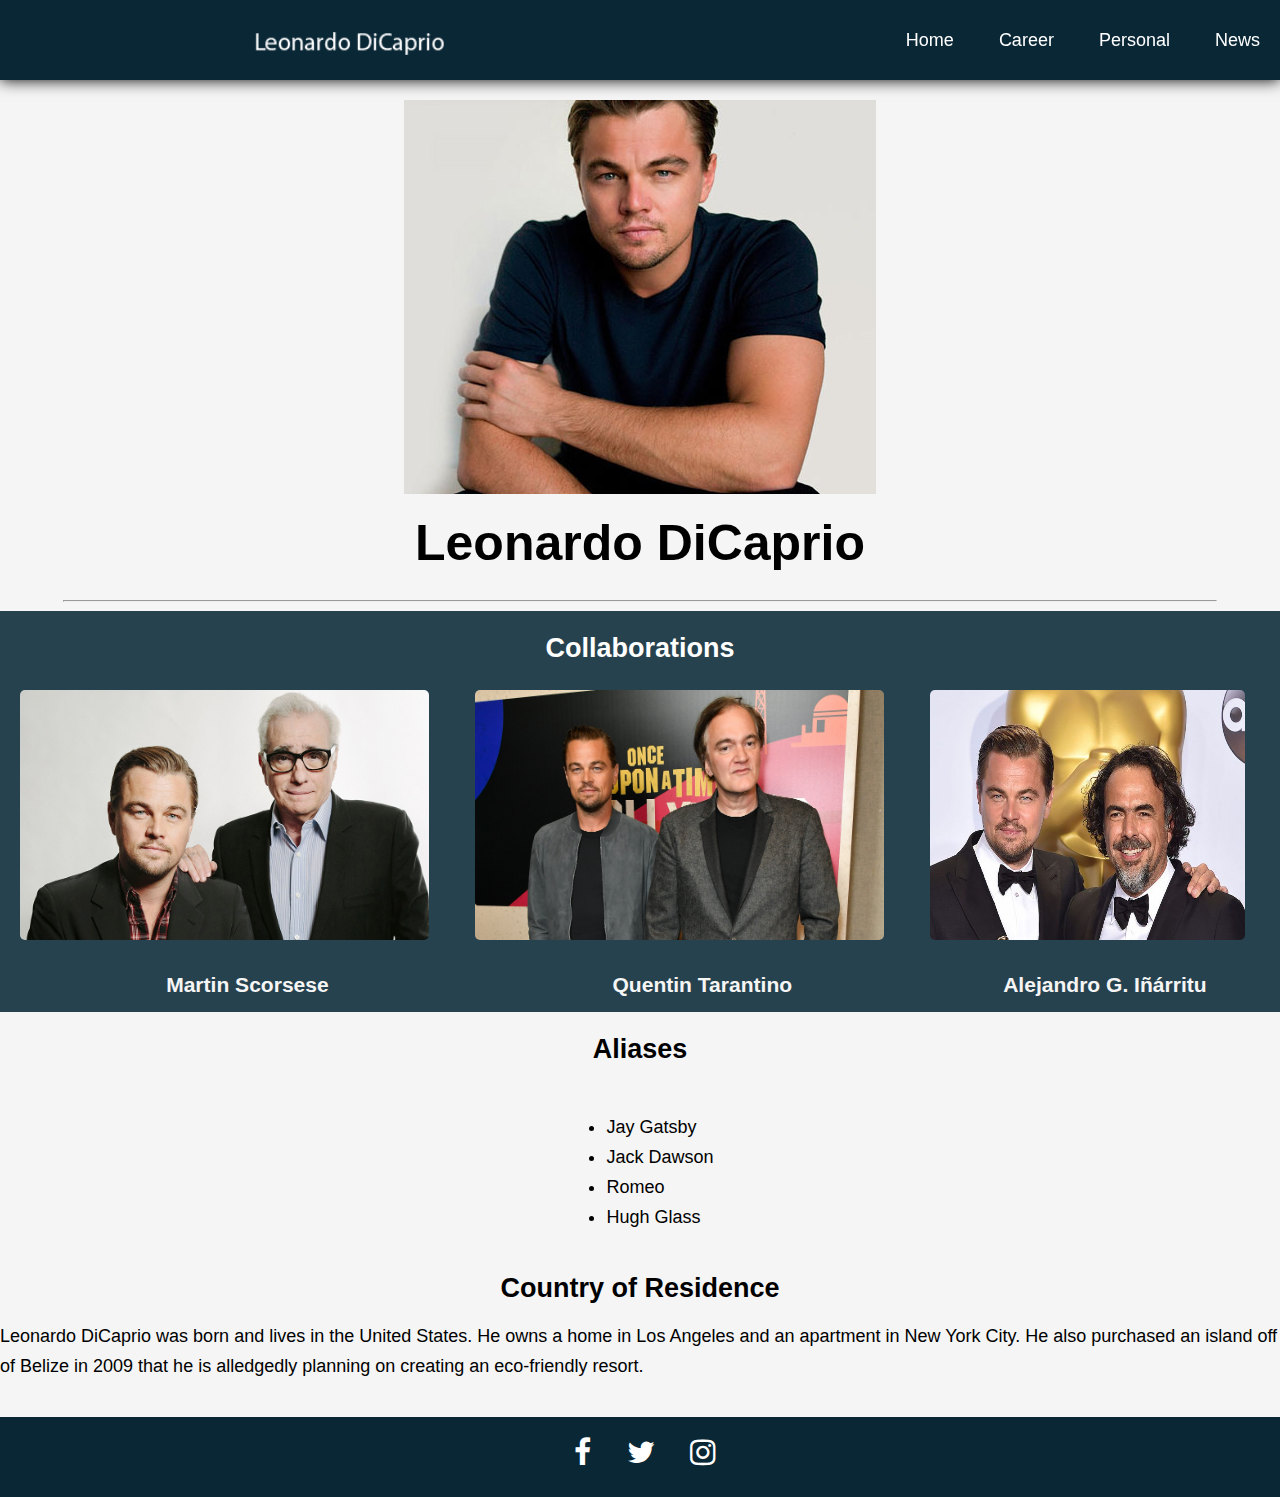
<file: index.html>
<!DOCTYPE html>
<html lang="en">

<head>
    <meta charset="UTF-8">
    <meta name="viewport" content="width=device-width, initial-scale=1.0">
    <meta http-equiv="X-UA-Compatible" content="ie=edge">
    <title>Leonardo DiCaprio</title>
    <link rel="stylesheet" href="https://cdnjs.cloudflare.com/ajax/libs/font-awesome/4.7.0/css/font-awesome.min.css">
    <link rel="stylesheet" type="text/css" href="css/style.css">
</head>
<!--Nav Bar to be copied by team // Contains anchors for each page on the site -->

<body>
    <!--This is the header and portrait image-->
    <header>
        <img class="logo" src="images/logo.png">
        <ul class="navbar">
            <a href="index.html"><li>Home</li></a>
            <a href="career.html"><li>Career</li></a>
            <a href="personal.html"><li>Personal</li></a>
            <a href="news.html"><li>News</li></a>
        </ul>
    </header>
    <div class="hero">
        <img class="banner" src="images/home_portrait.jpg">
        <h1>Leonardo DiCaprio</h1>
    </div>
    <hr>
    <article>
        <!--These are collaborations with directors-->
        <section class="collaborations">
            <h2>Collaborations</h2>
            <div class="collabImages">
                <div>
                    <img src="images/martin_leo.jpg">
                    <h3 class="collab-name">Martin Scorsese</h3>
                </div>
                <div>
                    <img src="images/leo_quentin.jpg"><br>
                    <h3 class="collab-name">Quentin Tarantino</h3>
                </div>
                <div>
                    <img src="images/leo_alejandro.jpg"><br>
                    <h3 class="collab-name">Alejandro G. Iñárritu</h3>
                </div>
            </div>
        </section>
        <!--These are the alias and country sections-->
        <section>
            <div class="alias">
                <h2 class="header-alias">Aliases</h2><br>
                <ul>
                    <li>Jay Gatsby</li>
                    <li>Jack Dawson</li>
                    <li>Romeo</li>
                    <li>Hugh Glass</li>
                </ul>
            </div>
            <div class="country">
                <h2 class="country-header">Country of Residence</h2>
                <p>Leonardo DiCaprio was born and lives in the United States. He owns a home in Los Angeles and an
                    apartment in New York City. He also purchased an island off of Belize in 2009 that he is alledgedly
                    planning on creating an eco-friendly resort.</p>
            </div>
        </section>
        <!--This is the footer with social media icons-->
    </article>
    <footer>
            <ul class="social-icons">
                <li ><a href="https://www.facebook.com/LeonardoDiCaprio/"><i class="fa fa-facebook" style="color:white"></i></a><span></span></a></li>
                <li ><a href="https://twitter.com/leodicaprio"><i class="fa fa-twitter" style="color:white"></i></a><span></span></a></li>
                <li ><a href="https://www.instagram.com/leonardodicaprio/"><i class="fa fa-instagram" style="color:white"></i></a><span></span></a></li>
            </ul>
        </footer>
</body>

</html>
</file>
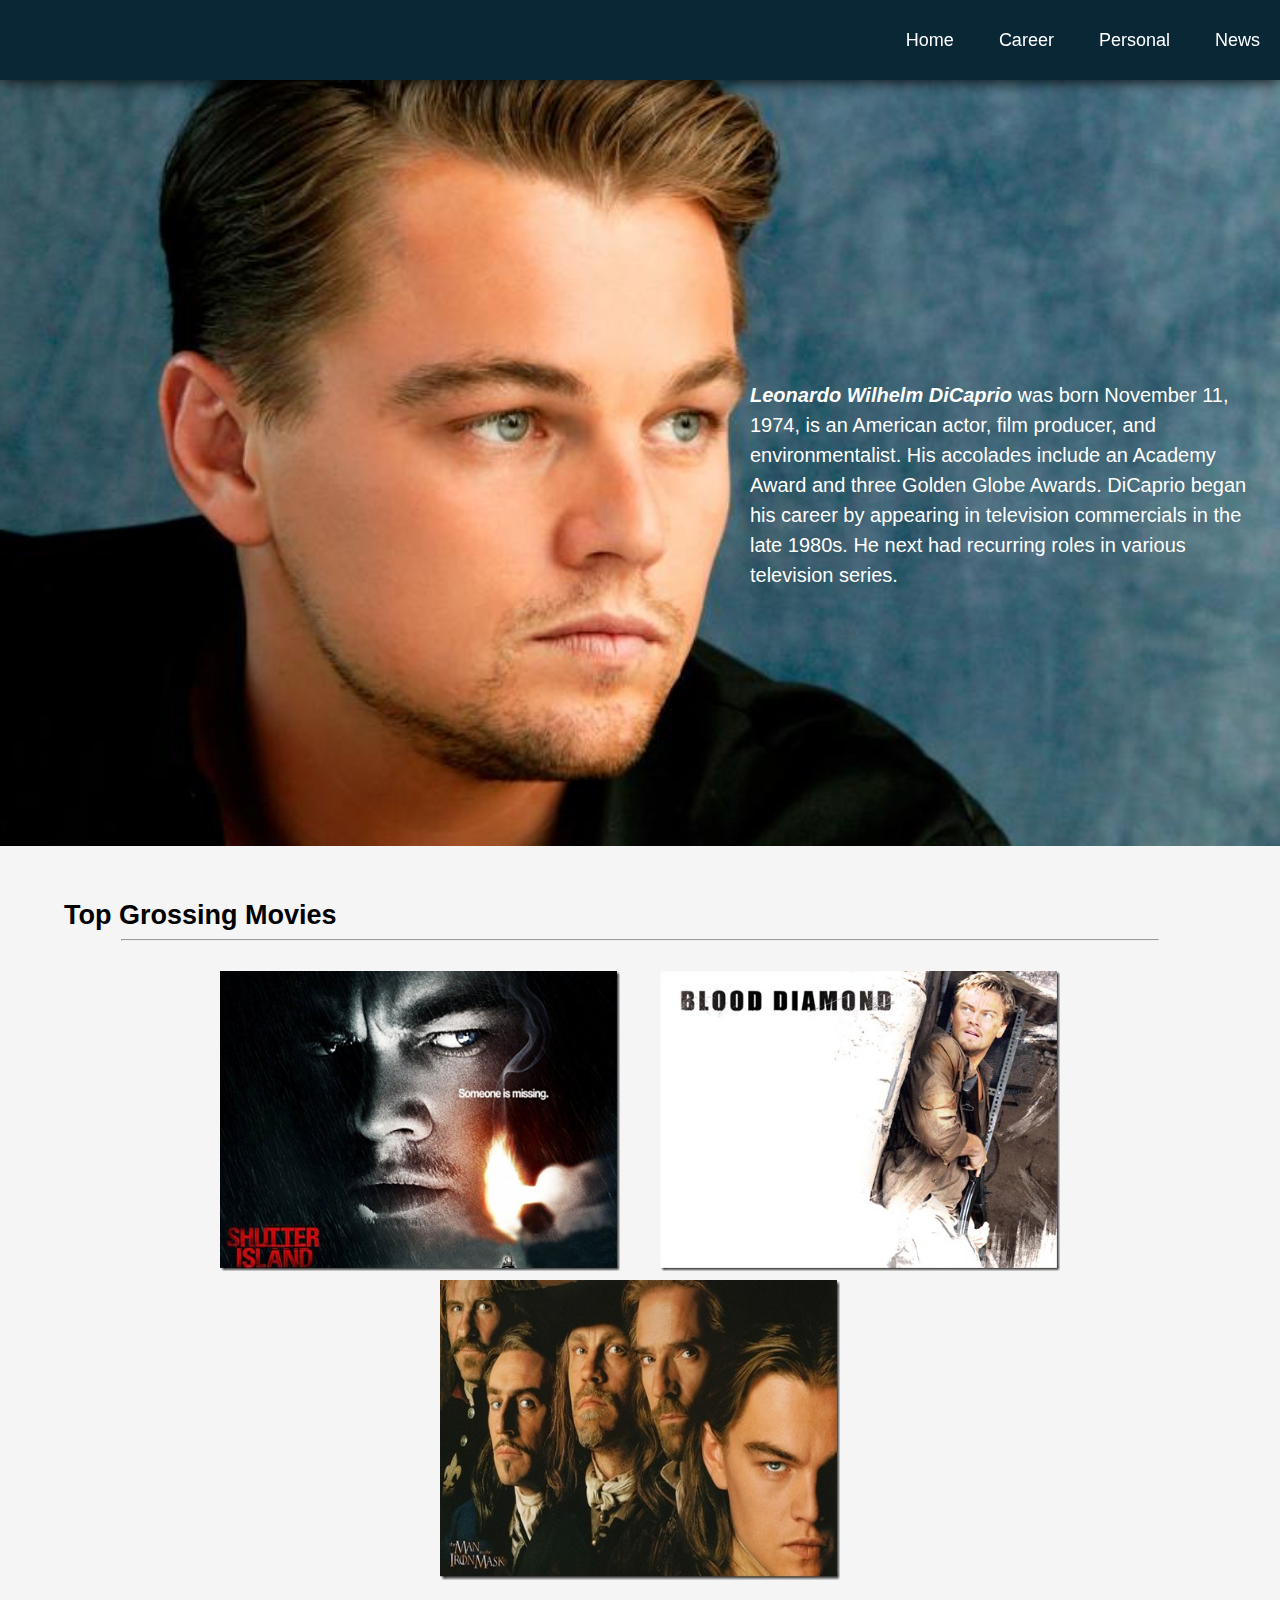
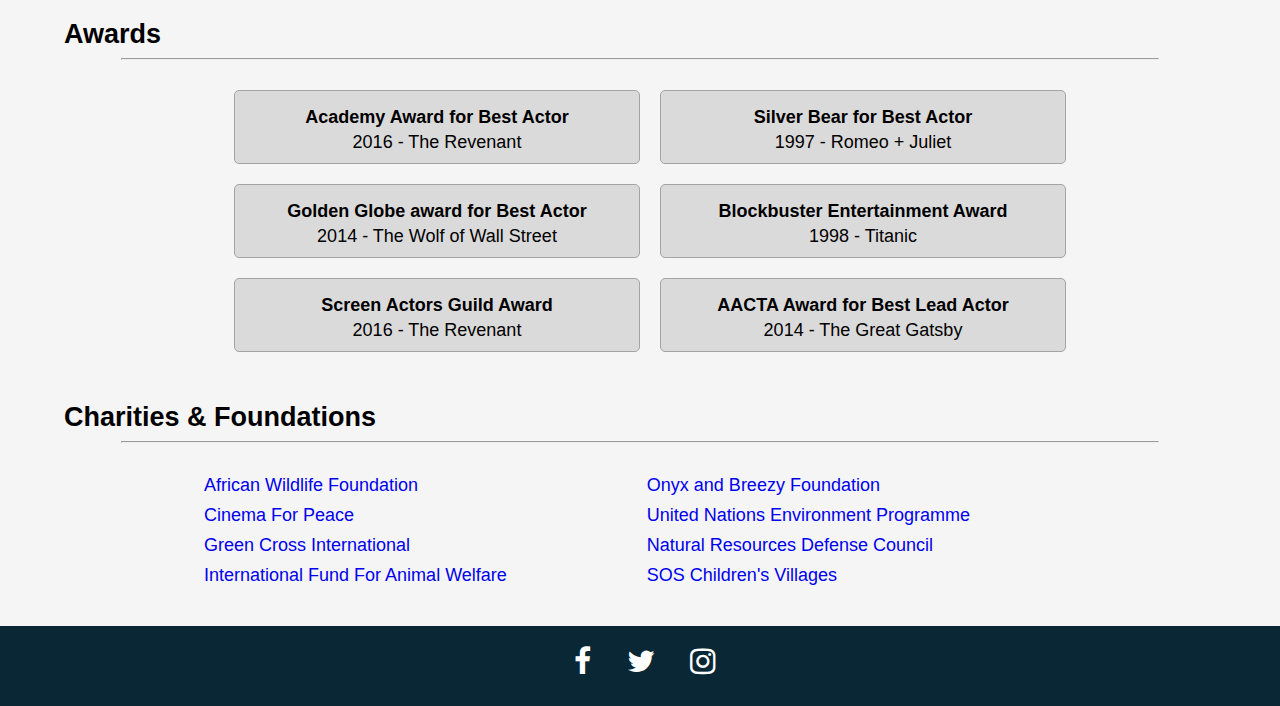
<file: career.html>
<!DOCTYPE html>
<html lang="en">

<head>
    <meta charset="UTF-8">
    <meta name="viewport" content="width=device-width, initial-scale=1.0">
    <meta http-equiv="X-UA-Compatible" content="ie=edge">
    <link rel="stylesheet" href="https://cdnjs.cloudflare.com/ajax/libs/font-awesome/4.7.0/css/font-awesome.min.css">
    <link rel="stylesheet" type="text/css" href="css/style.css">
    <title>Leonardo DiCaprio Biography</title>
</head>

<body>
    <header>
        <ul class="navbar">
            <a href="index.html"><li>Home</li></a> 
            <a href="career.html"><li>Career</li></a> 
            <a href="personal.html"><li>Personal</li></a> 
            <a href="news.html"><li>News</li></a>
        </ul>
    </header>

    <article>
        <!-- Biography of Leonardo DiCaprio -->
        <section class="leo_bio">
            <!-- <h1>Biography : Leonardo DiCaprio</h1> -->
            <div class="leo_bio_banner">
                <div>
                    <i><strong>Leonardo Wilhelm DiCaprio</strong></i>  was born November 11, 1974, is an American actor, film producer, 
                    and environmentalist. His accolades include an Academy Award and three Golden Globe Awards.
                    DiCaprio began his career by appearing in television commercials in the late 1980s. He next 
                    had recurring roles in various television series.
                </div>
            </div>
        </section>

        <br clear="all">

        <!-- Top Grossing Movies -->
        <section class="top_gross">
            <h2> Top Grossing Movies</h2>
        <hr>
            <div class="leo_top_gross">
                <div class="gross_image">
                    <img src="images/sutter_island.jpg" alt="Sutter Island" /><br>
                    <!-- SUTTER ISLAND -->
                </div>
                <div class="gross_image">
                    <img src="images/blood_diamond.jpg" alt="Blood Diamond" /><br>
                    <!-- BLOOD DIAMOND -->
                </div>
                <div class="gross_image">
                    <img src="images/man_in_the_iron_mask.jpg" alt="Man in The Iron Mask" /><br>
                    <!-- MAN IN THE IRON MASK -->
                </div>
            </div>
        </section>

        <!-- List of awards received -->
        <section class="awards">
            <h2>Awards</h2>
            <hr>
            <div class="leo_awards">
                <div>
                    <h4> Academy Award for Best Actor </h4>
                    2016 - The Revenant
                </div>
                <div>
                    <h4>Silver Bear for Best Actor</h4>
                    1997 - Romeo + Juliet
                </div>
                <div>
                    <h4>Golden Globe award for Best Actor</h4>
                    2014 - The Wolf of Wall Street
                </div>
                <div>
                    <h4> Blockbuster Entertainment Award</h4>
                    1998 - Titanic
                </div>
                <div>
                    <h4>Screen Actors Guild Award</h4>
                    2016 - The Revenant
                </div>
                <div>
                    <h4>AACTA Award for Best Lead Actor</h4>
                    2014 - The Great Gatsby
                </div>
            </div>
        </section>

        <!-- Charities &Foundations -->
        <section class="leo_charities">
            <h2>Charities & Foundations</h2>
            <hr>
            <div class="leo_charities_foundations">
                <div class="leo_charities_foundations_item">
                    <ul>
                        <a href="https://www.awf.org/" target="_blank">
                            <li>African Wildlife Foundation</li>
                        </a>
                        <a href="https://www.cinemaforpeace-foundation.org/" target="_blank">
                            <li>Cinema For Peace</li>
                        </a>
                        <a href="https://www.gcint.org/" target="_blank">
                            <li>Green Cross International</li>
                        </a>
                        <a href="https://www.ifaw.org/" target="_blank">
                            <li>International Fund For Animal Welfare</li>
                        </a>
                    </ul>
                </div>
                <div class="leo_charities_foundations_item">
                    <ul>
                        <a href="http://www.onyxandbreezy.org/" target="_blank">
                            <li>Onyx and Breezy Foundation</li>
                        </a>
                        <a href="https://www.unenvironment.org/" target="_blank">
                            <li>United Nations Environment Programme</li>
                        </a>
                        <a href="https://www.nrdc.org/" target="_blank">
                            <li>Natural Resources Defense Council</li>
                        </a>
                        <a href="https://www.sos-usa.org/" target="_blank">
                            <li>SOS Children's Villages</li>
                        </a>
                    </ul>
                </div>
            </div>
        </section>
    </article>
    <!--This is the footer with social media icons-->
    <footer>
        <ul class="social-icons">
            <li ><a href="https://www.facebook.com/LeonardoDiCaprio/"><i class="fa fa-facebook" style="color:white"></i></a><span></span></a></li>
            <li ><a href="https://twitter.com/leodicaprio"><i class="fa fa-twitter" style="color:white"></i></a><span></span></a></li>
            <li ><a href="https://www.instagram.com/leonardodicaprio/"><i class="fa fa-instagram" style="color:white"></i></a><span></span></a></li>
        </ul>
    </footer>
</body>

</html>
</file>
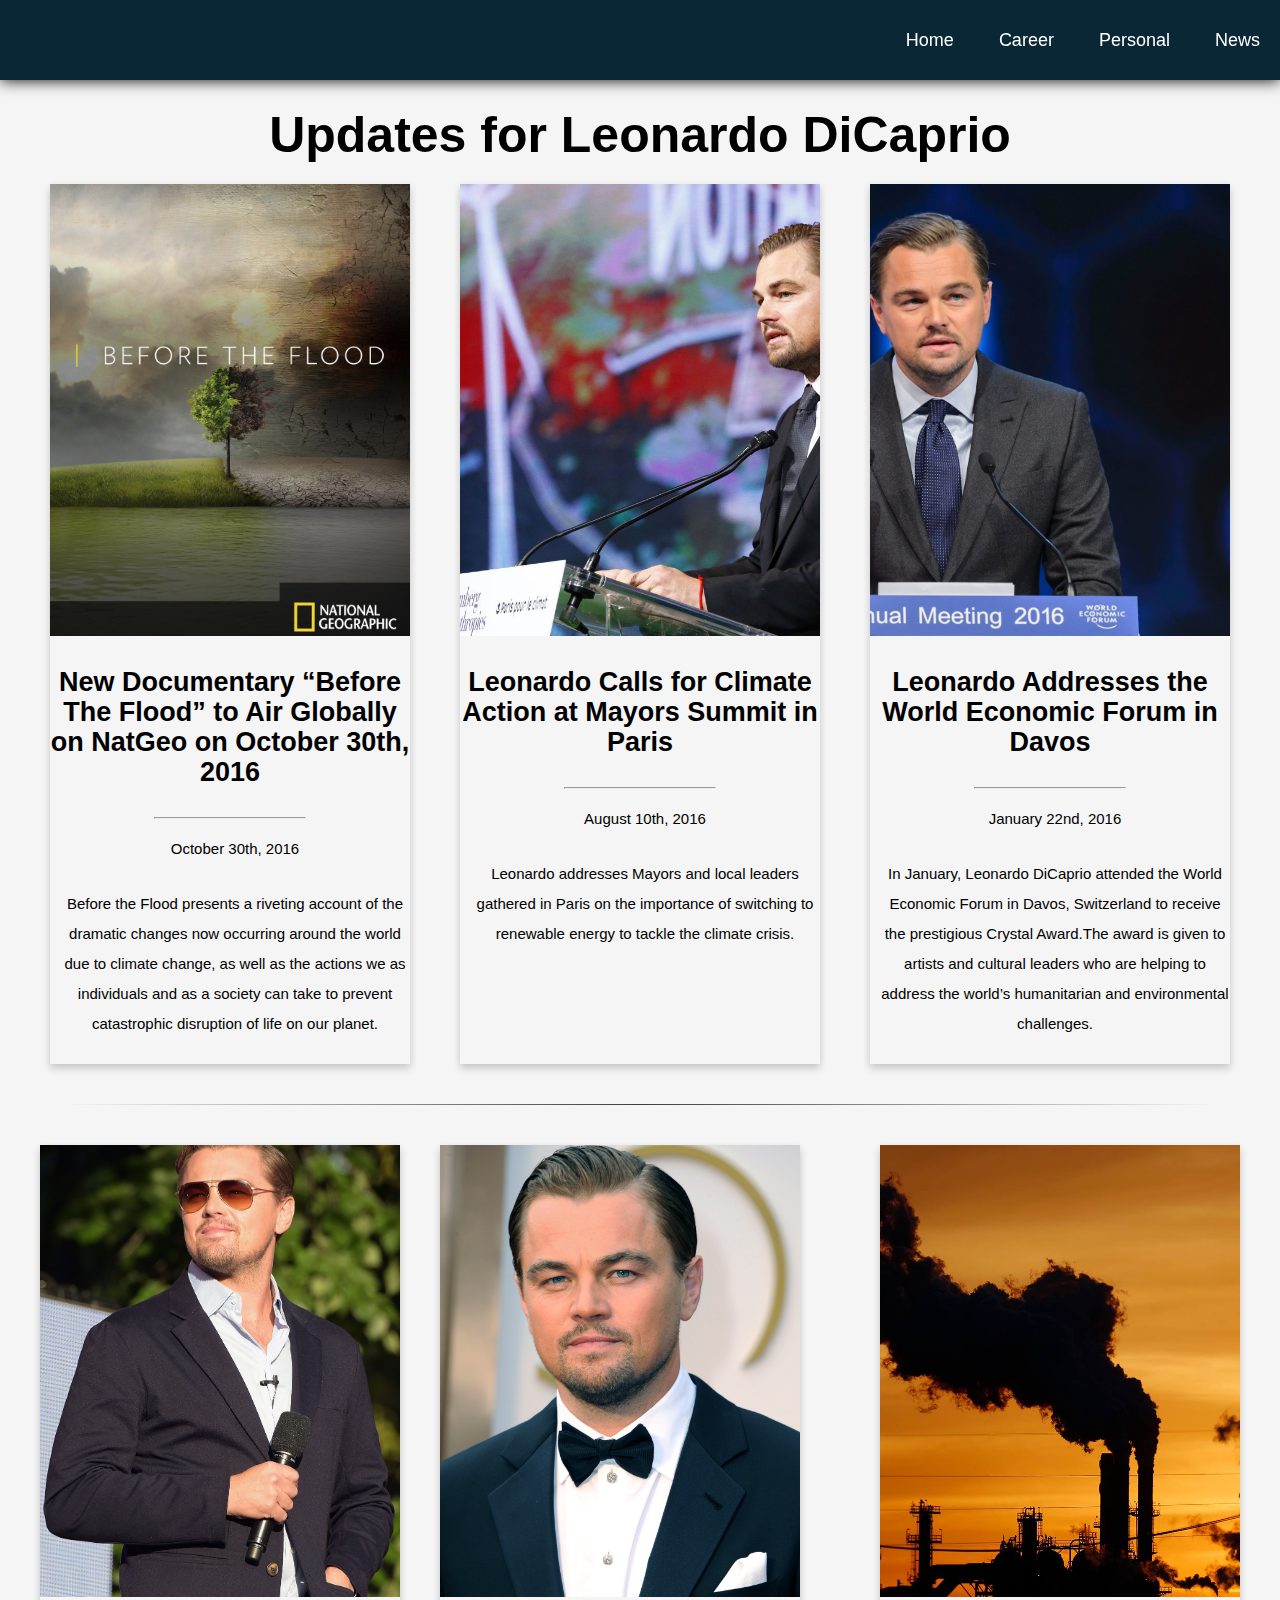
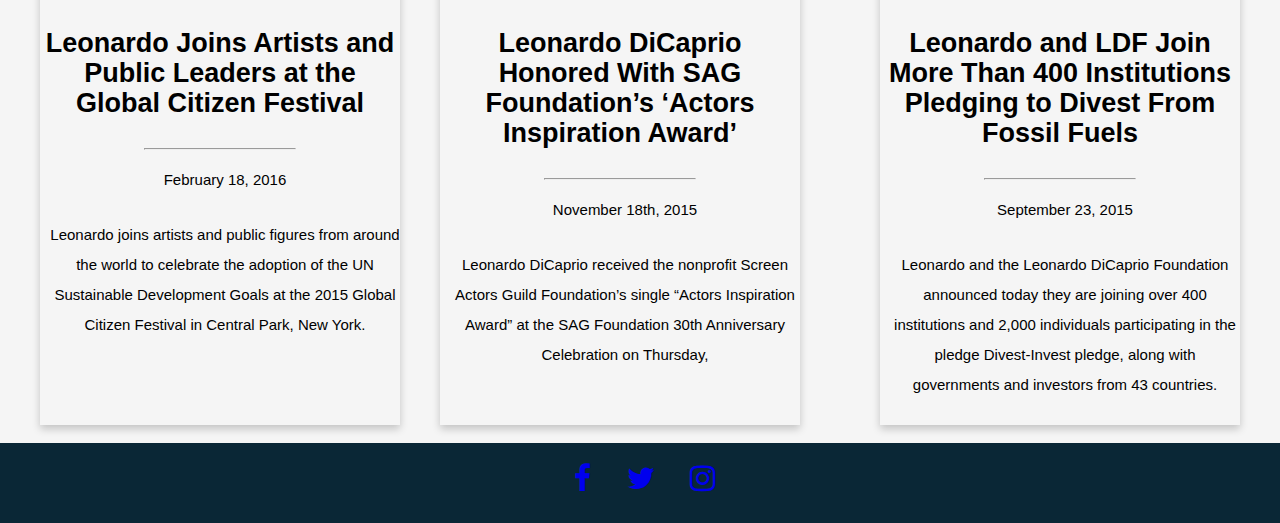
<file: news.html>
<!DOCTYPE html>
<html lang="en">

<head>
    <meta charset="UTF-8">
    <meta name="viewport" content="width=device-width, initial-scale=1.0">
    <meta http-equiv="X-UA-Compatible" content="ie=edge">
    <title>Leonardo Dicaprio - News</title>
    <link rel="stylesheet" href="https://cdnjs.cloudflare.com/ajax/libs/font-awesome/4.7.0/css/font-awesome.min.css">
    <link rel="stylesheet" type="text/css" href="css/style.css">
</head>

<body>
    <header>
        <!-- Nav Bar -->
        <ul class="navbar">
            <a href="index.html"><li>Home</li></a> 
            <a href="career.html"><li>Career</li></a> 
            <a href="personal.html"><li>Personal</li></a> 
            <a href="news.html"><li>News</li></a>
        </ul>
    </header>
    <div>
        <h1 class="title">Updates for Leonardo DiCaprio</h1>
    </div>
    <article>
        <!-- Leo's News -->
        <section class="upper">
            <div class="news_block">
                <!-- Before the Flood -->
                <a href="http://leonardodicaprio.com/new-documentary-before-the-flood-to-air-globally-on-natgeo-on-october-30th-2/"
                    target=_blank><img src="images/before_the_flood.jpg" alt="before the flood" class="news-image" /></a>
                <div class="block_style">
                    <a href="http://leonardodicaprio.com/new-documentary-before-the-flood-to-air-globally-on-natgeo-on-october-30th-2/"
                        target=_blank><h2 class="headline">New Documentary “Before The Flood” to Air Globally on NatGeo on October 30th, 2016</h2></a>
                        <hr class="article-divider">
                        <p class="article-preview">October 30th, 2016</p>
                        <p class="article-preview">Before the Flood presents a riveting account of the dramatic changes now occurring around the world due to climate change, as well as the actions we as individuals and as a society can take to prevent catastrophic disruption of life on our planet.</p>
                </div>
            </div>
            <div class="news_block">
                <!-- Summit in Paris -->
                <a href="http://leonardodicaprio.com/leonardo-calls-for-climate-action-at-mayors-summit-in-paris-3/"
                    target=_blank><img src="images/mayors-summit-paris.jpg" alt="summit in Paris" class="news-image" /></a>
                <div class="block_style">
                    <a href="http://leonardodicaprio.com/leonardo-calls-for-climate-action-at-mayors-summit-in-paris-3/"
                        target=_blank><h2 class="headline">Leonardo Calls for Climate Action at Mayors Summit in Paris</h2></a>
                        <hr class="article-divider">
                        <p class="article-preview">August 10th, 2016</p>
                        <p class="article-preview">Leonardo addresses Mayors and local leaders gathered in Paris on the importance of switching to renewable energy to tackle the climate crisis.</p>
                </div>
            </div>
            <div class="news_block">
                <!-- Economic Forum in Davos -->
                <a href="http://leonardodicaprio.com/leonardo-addresses-the-world-economic-forum-in-davos/"
                    target=_blank><img src="images/forum_davos.jpg" alt="davos forum" class="news-image" /></a>
                <div class="block_style">
                    <a href="http://leonardodicaprio.com/leonardo-addresses-the-world-economic-forum-in-davos/"
                        target=_blank><h2 class="headline">Leonardo Addresses the World Economic Forum in Davos</h2></a>
                        <hr class="article-divider">
                        <p class="article-preview">January 22nd, 2016</p>
                        <p class="article-preview">In January, Leonardo DiCaprio attended the World Economic Forum in Davos, Switzerland to receive the prestigious Crystal Award.The award is given to artists and cultural leaders who are helping to address the world’s humanitarian and environmental challenges.</p>    
                </div>
            </div>
        </section>
        <hr class="divider">
        <section class="lower">
            <div class="news_block">
                <!-- Global Citizen Festival -->
                <a href="http://leonardodicaprio.com/leonardo-joins-artists-and-public-leaders-at-the-global-citizen-festival-2/"
                    target=_blank><img src="images/global_citizen_festival.jpg" alt="global citizen festival" class="news-image" /></a>
                <div class="block_style">
                    <a href="http://leonardodicaprio.com/leonardo-joins-artists-and-public-leaders-at-the-global-citizen-festival-2/"
                        target=_blank><h2 class="headline">Leonardo Joins Artists and Public Leaders at the Global Citizen Festival</h2></a>
                        <hr class="article-divider">
                        <p class="article-preview">February 18, 2016</p>
                        <p class="article-preview">Leonardo joins artists and public figures from around the world to celebrate the adoption of the UN Sustainable Development Goals at the 2015 Global Citizen Festival in Central Park, New York.</p>
                </div>
            </div>
            <div class="news_block">
                <!-- Actors Inspiration Award -->
                <a href="http://leonardodicaprio.com/leonardo-dicaprio-honored-with-sag-foundations-actors-inspiration-award/"
                    target=_blank><img src="images/actors_inspiration_award.jpg" alt="inspiration award" class="news-image" /></a>
                <div class="block_style">
                    <a href="http://leonardodicaprio.com/leonardo-dicaprio-honored-with-sag-foundations-actors-inspiration-award/"
                        target=_blank><h2 class="headline">Leonardo DiCaprio Honored With SAG Foundation’s ‘Actors Inspiration Award’</h2><a>
                        <hr class="article-divider">
                        <p class="article-preview">November 18th, 2015</p>
                        <p class="article-preview">Leonardo DiCaprio received the nonprofit Screen Actors Guild Foundation’s single “Actors Inspiration Award” at the SAG Foundation 30th Anniversary Celebration on Thursday, </p>
                </div>
            </div>
            <div class="news_block">
                <!-- Against Fossil Fuels -->
                <a href="http://leonardodicaprio.com/ldf-joins-more-than-400-institutions-pledging-to-divest-from-fossil-fuels/"
                    target=_blank><img src="images/fossil_fuels.jpg" alt="against fossil fuels" class="news-image" /></a>
                <div class="block_style">
                    <a href="http://leonardodicaprio.com/ldf-joins-more-than-400-institutions-pledging-to-divest-from-fossil-fuels/"
                        target=_blank><h2 class="headline">Leonardo and LDF Join More Than 400 Institutions Pledging to Divest From Fossil Fuels</h2></a>
                        <hr class="article-divider">
                        <p class="article-preview">September 23, 2015</p>
                        <p class="article-preview">Leonardo and the Leonardo DiCaprio Foundation announced today they are joining over 400 institutions and 2,000 individuals participating in the pledge Divest-Invest pledge, along with governments and investors from 43 countries.</p>
                </div>
            </div>
        </section>
    </article>

</body>
<footer>
    <!--This is the footer with social media icons-->
    <ul class="social-icons">
        <li class="facebook"><a href="https://www.facebook.com/LeonardoDiCaprio/" class="fa fa-facebook"></a><span></span></a></li>
        <li class="twitter"><a href="https://twitter.com/leodicaprio" class="fa fa-twitter"></a><span></span></a></li>
        <li class="instagram"><a href="https://www.instagram.com/leonardodicaprio/" class="fa fa-instagram"></a><span></span></a></li>
    </ul>
</footer>

</html>
</file>
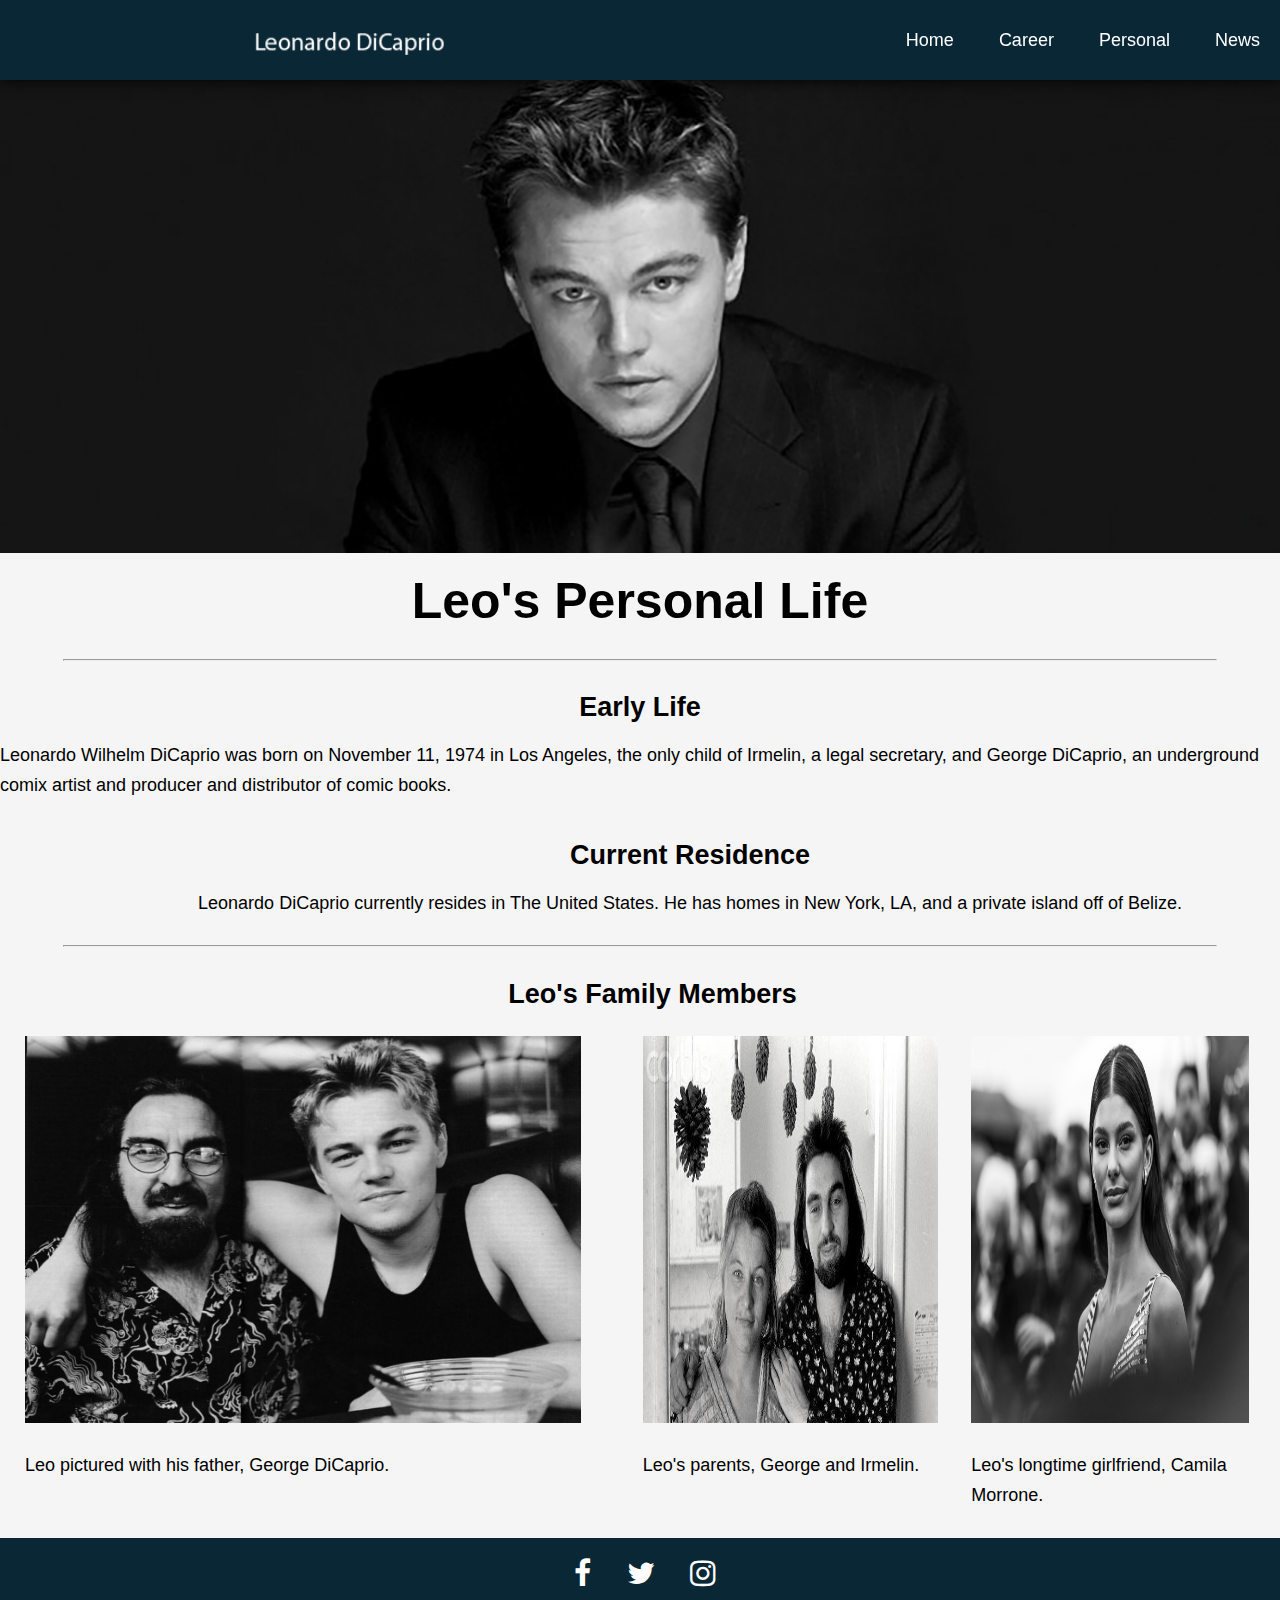
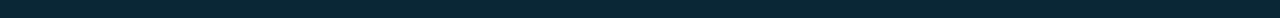
<file: personal.html>
<!DOCTYPE html>
<html lang="en">

<head>
    <meta charset="UTF-8">
    <meta name="viewport" content="width=device-width, initial-scale=1.0">
    <meta http-equiv="X-UA-Compatible" content="ie=edge">
    <title>PERSONAL: Leonardo DiCaprio</title>
    <link rel="stylesheet" href="https://cdnjs.cloudflare.com/ajax/libs/font-awesome/4.7.0/css/font-awesome.min.css">
    <link rel="stylesheet" type="text/css" href="css/style.css">
</head>
<!--Nav Bar to be copied by team // Contains anchors for each page on the site -->

<body>
    <!--This is the header and portrait image-->
    <header>
        <img class="logo" src="images/logo.png">
        <ul class="navbar">
            <a href="index.html">
                <li>Home</li>
            </a>
            <a href="career.html">
                <li>Career</li>
            </a>
            <a href="personal.html">
                <li>Personal</li>
            </a>
            <a href="news.html">
                <li>News</li>
            </a>
        </ul>
    </header>
    <div class="personalHero">
        <img class="personalBanner" src="images/leonardo-dicaprio-2-facebook-cover-timeline-banner-for-fb.jpg">
        <h1>Leo's Personal Life</h1>
    </div>
    <hr>
    <article>
        <!--These are personal details -->
        <section class="personal">
            <div class="earlyLife">
                <h2 class="early">Early Life</h2>
                <p>Leonardo Wilhelm DiCaprio was born on November 11, 1974 in Los Angeles, the only child of Irmelin, a
                    legal secretary, and George DiCaprio, an underground comix artist and producer and distributor of
                    comic books.</p>
            </div>
            <div class="residence">
                <h2 class="early">Current Residence</h2>
                <p>Leonardo DiCaprio currently resides in The United States. He has homes in New York, LA, and a private
                    island off of Belize.</p>
            </div>
        </section>
        <hr class="familyhr">
        <!--These are family members-->
        <section class="family">
            <h2>Leo's Family Members</h2>
            <div class="famImages">
                <div>
                    <img src="images/dad.jpg"><br>
                    <p>Leo pictured with his father, George DiCaprio.</p>
                </div>
                <div>
                    <img src="images/mom.jpg"><br>
                    <p>Leo's parents, George and Irmelin.</p>
                </div>
                <div>
                    <img src="images/camila.jpg"><br>
                    <p>Leo's longtime girlfriend, Camila Morrone.</p>
                </div>
            </div>
        </section>
        <!--This is the footer with social media icons-->
    </article>
    <footer>
            <ul class="social-icons">
                <li ><a href="https://www.facebook.com/LeonardoDiCaprio/"><i class="fa fa-facebook" style="color:white"></i></a><span></span></a></li>
                <li ><a href="https://twitter.com/leodicaprio"><i class="fa fa-twitter" style="color:white"></i></a><span></span></a></li>
                <li ><a href="https://www.instagram.com/leonardodicaprio/"><i class="fa fa-instagram" style="color:white"></i></a><span></span></a></li>
            </ul>
        </footer>
</body>

</html>
</file>
<file: css/style.css>
body {
    margin-top: 80px;
    font-family: sans-serif;
    position: relative;
    margin: 0;
    background-color: white;

}

hr {
    width: 90%;
}

/*---------------------------- Navbar Styling ----------------*/
header {
    height: 80px;
    background-color:#0a2736;
    top: 0;
    left: 0;
    right: 0;
    position: fixed;
    display: flex;
    align-items: center;
    box-shadow: 0 0 15px 0 black;
    justify-content: flex-end;
    background-color: #0a2736;
    z-index: 1;
}

.logo {
    display: inline-block;
    vertical-align: top;
    width: 15%;
    padding: 0;
    margin: 0;
    object-fit: contain;
    margin-right: 400px;
}
header li {
    color: white;
    margin: 20px;
}

header * {
    display: inline;
}


header li:hover {
    opacity: 0.7;
    transition: .3s;
}

/*---------------------   Footer Styling    --------------------*/
footer {
    background-color: #0a2736;   left: 0;
    bottom: 0;
    width: 100%;
    text-align: center;
    height: 80px;
    margin-top: auto;
    
}
/*----------------------- Hero Image Styling --------------------*/
.hero {
    margin-top: 100px;
    display: flex;
    justify-content: center;
    align-items: center;
    flex-direction: column;
}

.banner {
    margin: 0;
}

.personalBanner {
    margin: 0;
    width: 100%;
}

.personalHero {
    margin-top: 80px;
    display: flex;
    justify-content: center;
    align-items: center;
    flex-direction: column;
    width: 100%;
}
/*------------------------  Collaborations Styling  ------------*/
.collaborations {
    display: flex;
    flex-direction: column;
    align-items: center;
    background-color: #27424F;
    margin: 0;
    color: whitesmoke;
}

.collaborations > h2 {
    color: white;
    padding-bottom: 1em;
}

.collab-name {
    text-align: center;
}
.collaborations img {
    width: 90%;
    height: 80%;
    border-radius: 5px;
}

.collabImages {
    display: flex;
    flex-direction: row;
    padding-bottom: 10px;
    padding-left: 20px;
}

.header-alias {
    text-align: center;
}

.country-header {
    text-align: center;
}
/*--------------------- Family Styling -------------------------*/
.family {
    display: flex;
    flex-direction: column;
    align-items: center;
    margin-left: 25px;
}

.family img {
    width: 90%;
    height: 80%;
}

.famImages {
    display: flex;
    flex-direction: row;
}

.family > h2 {
    padding-bottom: 1em; 
}

/* --------------------- Personal Styling ---------------------*/

.personal {
    display: flex;
    flex-flow: row wrap;
    justify-content: center;
}

.earlylife {
    margin-right: 100px;
}

.residence {
    margin-left: 100px;
}
.early {
    text-align: center;
}

/*------------------     News Styling    ----------------------*/

.navbar > li {
    display: inline-flex;
    margin-right: 30px;

}

.title {
    text-align: center;
    font-family: sans-serif; 
    margin-top: 120px;
    color: rgb(0, 0, 0)
}

.headline {
    text-align: center;
}

.article-preview {
    display: flex;
    justify-content: center;
    font-family: sans-serif;
    text-align: center;
    font-size: 15px;
    margin-top: 15px;
    margin-left: 10px;
    margin-bottom: 25px;
}

.article-divider {
    margin-top: 30px;
    max-width: 150px;
    background-image: linear-gradient(to right, rgba(0, 0, 0, 0), rgba(0, 0, 0, 0.75), rgba(0, 0, 0, 0));
}

section {
    display: flex;
    flex-direction: row;
    flex-wrap: wrap;
    justify-content: space-evenly;
}

.upper {
    margin-bottom: 40px;
}

.lower {
    margin-top: 40px;
}

hr.divider {
    border: 0;
    height: 1px;
    background-image: linear-gradient(to right, rgba(0, 0, 0, 0), rgba(0, 0, 0, 0.75), rgba(0, 0, 0, 0));
}

.news-image {
    width: 360px;
    height: 452px;
    object-fit: cover;   
}


.news_block {
    display: flex;
    flex-basis: 33%;
    flex-direction: column;
    max-width: 360px;
    box-shadow: 0 4px 8px 0 rgba(0,0,0,0.2);
    transition: 0.3s; 
    background-color: whitesmoke;
}

.news_block:hover {
    box-shadow: 0 8px 16px 0 rgba(0,0,0,0.2);
    transform: scale(1.01)
}


body {
    background: rgb(245, 245, 245);
    font-family: Arial, Helvetica, sans-serif;
    font-size: 18px;
    line-height: 30px;
}
/*------------------ Career Styling -----------------------*/

h1 {
    color:black;
    font-size: 50px;
    text-align: left;
} 

h2 {
    color:black;
    text-align: left;
    margin-bottom: 0px;
}

.leo_bio{
    display: block;
    width: 100%;
    margin: 0 0;
}
.leo_bio_banner{
    margin-top:80px;
    background-image: url('../images/leo_2.jpg');
    background-repeat: no-repeat;
    background-size: cover;
    background-position: center;
    width: 100%;
    height: 50%;
    padding-bottom: 20%; /* 2:1 */
    display:flex;
    flex-direction:row-reverse;
    align-items: flex-end;
}

.leo_bio_banner > div{
    margin-top:300px;
    margin-right: 30px; 
    color:white;
    position: relative;
    width: 500px;
    max-width:500px;
    font-size:20px;
}

.top_gross{
    padding-top:2px;
    display: block;
    width:90%;
    margin: auto;
}


.leo_top_gross {
    display: flex;
    flex-flow: row wrap;
    justify-content:center;
    margin-top: 30px;
    margin-bottom: 30px;
    }

.gross_image > img {
    padding: 0px 20px;
    height:300px;
    width:400px;
    
}

.awards{
    display: block;
    width:90%;
    margin: auto;
}
.leo_awards {
    display: flex;
    flex-flow: row wrap;
    justify-content: center;
    margin-top: 30px;
    margin-bottom: 30px;
}

.leo_awards > div {
    border: 1px solid rgb(165, 163, 163);
    border-radius: 5px;
    margin-left: 20px;
    margin-bottom: 20px;
    width: 30%;
    padding: 2px 2px 20px 2px;
    min-width: 400px;
    text-align: center;
    line-height: 1px;
    background-color: rgb(219, 218, 218);
    background: cover;
}
 
.leo_charities
{
    display: block;
    width:90%;
    margin: auto;
}

.leo_charities_foundations {
    display: flex;
    flex-flow: row wrap;
    justify-content:flex-start;
    
  
}

.leo_charities_foundations_item > ul {
   list-style-type: none;
  
}

.leo_charities_foundations_item {
    margin-left: 100px;
  
}

a:link {
    text-decoration: none;
    
}

.social-icons
{
padding-top: 20px;
}
.social-icons > li {
    display: inline-flex;
    margin-right: 30px;
    font-size:30px;
}
footer li:hover {
    opacity: 0.7;
    transition: .3s;
}
</file>
